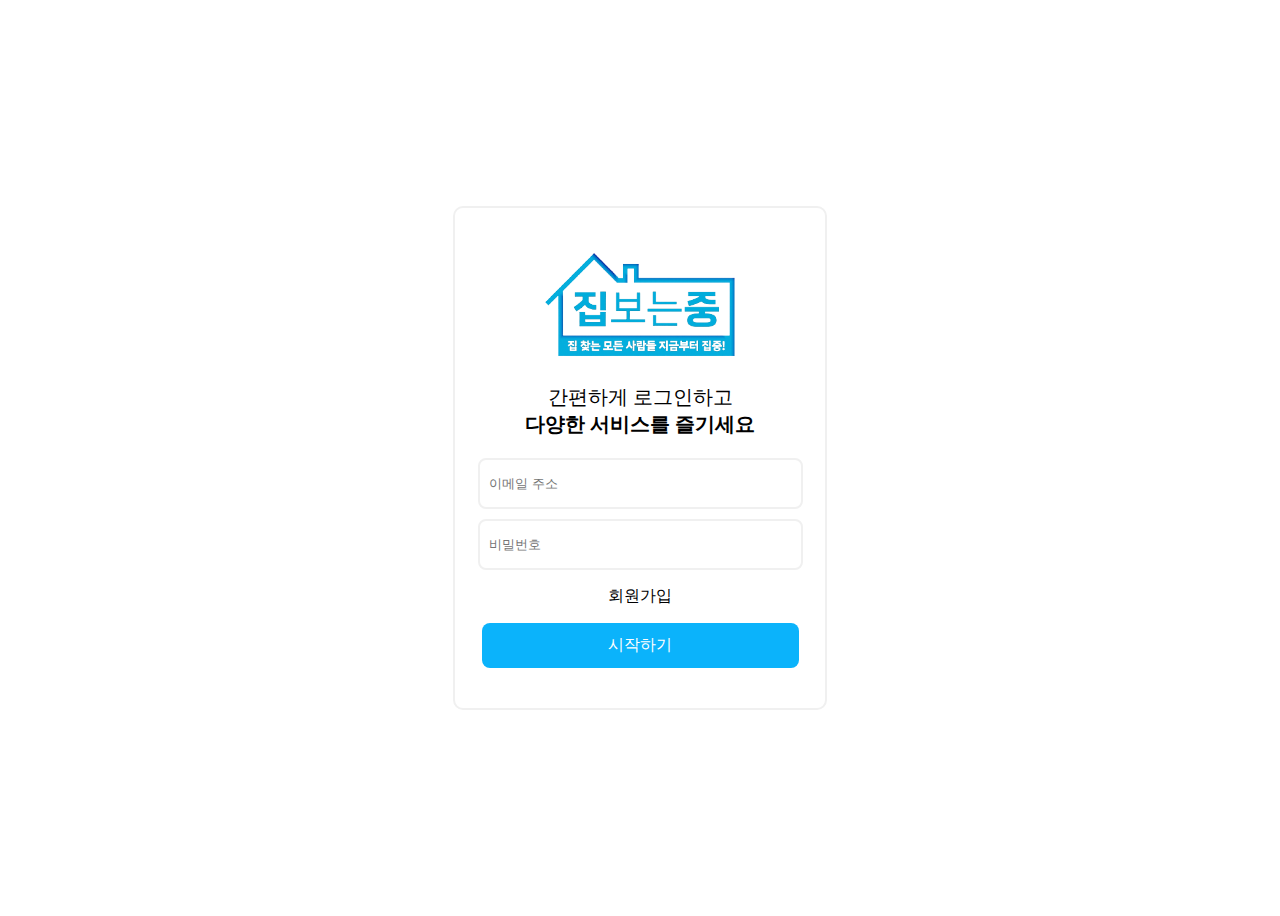
<file: src/main/resources/templates/emailLogin.html>
<!DOCTYPE html>
<html lang="en">
<head>
    <meta charset="UTF-8">
    <title>이메일로그인</title>
    <link rel="stylesheet" href="../static/css/emailLogin.css">
    <link rel="stylesheet" type="text/css" th:href="@{../static/css/emailLogin.css}">
</head>
<body>
<form id=loginForm method="post" th:action="@{member/login}">
    <div class="top-wrapper">
        <div class="wrapper">
            <div class="middle-wrapper">
                <img src="../static/images/집보는중m.png">


                <div class="text-wrapper">
                    <div>간편하게 로그인하고</div>
                    <div>다양한 서비스를 즐기세요</div>
                </div>

                <div class="login-wrapper">
                    <input type="text" name="email" placeholder="  이메일 주소"><br>
                    <input type="password" name="password" placeholder="  비밀번호">
                </div>
            </div>

            <div id="moveJoinBtn" class="start-join">회원가입</div>

            <input type="submit" id="loginBtn" class="loginBtn" value="시작하기">
        </div>
    </div>

</form>

<script src="https://code.jquery.com/jquery-3.6.0.min.js"></script>
<script>
    $('#moveJoinBtn').click(function () {
        window.location.href = 'join';
    });

    $('#loginForm').on('submit', function(event) {
        event.preventDefault();


        $.ajax({
            type: 'POST',
            url: '/member/login',
            data: $('#loginForm').serialize(),
            success: function(response) {

                if (response.result === '로그인 성공!') {
                    localStorage.setItem('token', response.token);
                    localStorage.setItem('refreshToken', response.refreshToken);

                    // index 페이지로 리디다이렉트
                    window.location.href = '/';
                } else {
                    alert('로그인 실패. 다시 시도해주세요.');
                }
            },
            error: function(error) {
                alert('로그인 실패. 다시 시도해주세요.');
            }
        });
    });

</script>

</body>
</html>
</file>
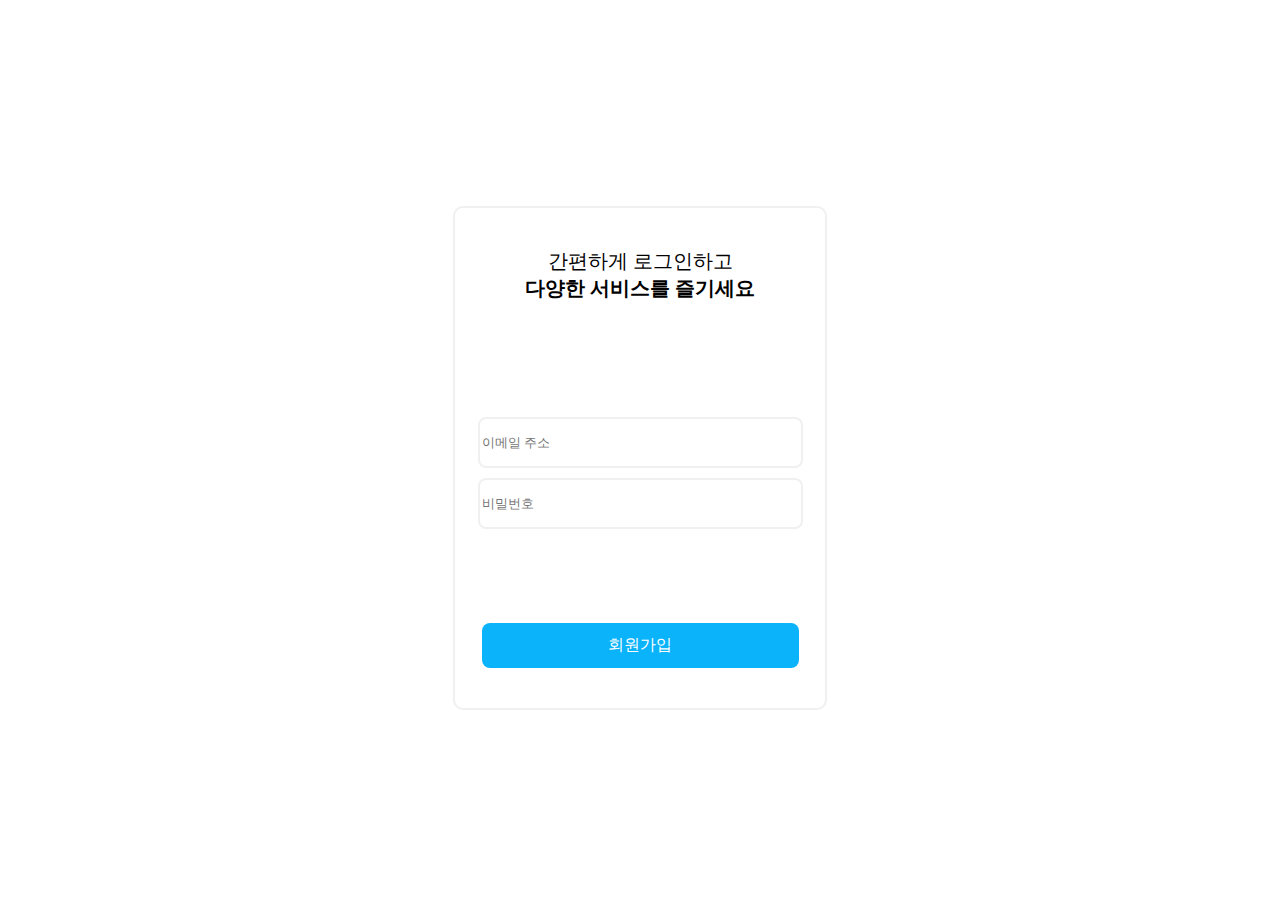
<file: src/main/resources/templates/join.html>
<!DOCTYPE html>
<html lang="ko">
<head>
    <meta charset="UTF-8">
    <title>Title</title>
    <link rel="stylesheet" href="../static/css/join.css">
    <link rel="stylesheet" type="text/css" th:href="@{../static/css/join.css}">
</head>
<body>
<form method="post" th:action="@{member/join}">
    <div class="top-wrapper">
        <div class="wrapper">
            <div class="text-wrapper">
                <div>간편하게 로그인하고</div>
                <div>다양한 서비스를 즐기세요</div>
            </div>

            <div class="join-wrapper">
                <input type="text" name="email" id="email" placeholder="이메일 주소"><br>
                <input type="password" name="password" id="password" placeholder="비밀번호">
            </div>

            <button type="submit" class="joinBtn" value="join">회원가입</button>
        </div>
    </div>
</form>
</body>
</html>
</file>
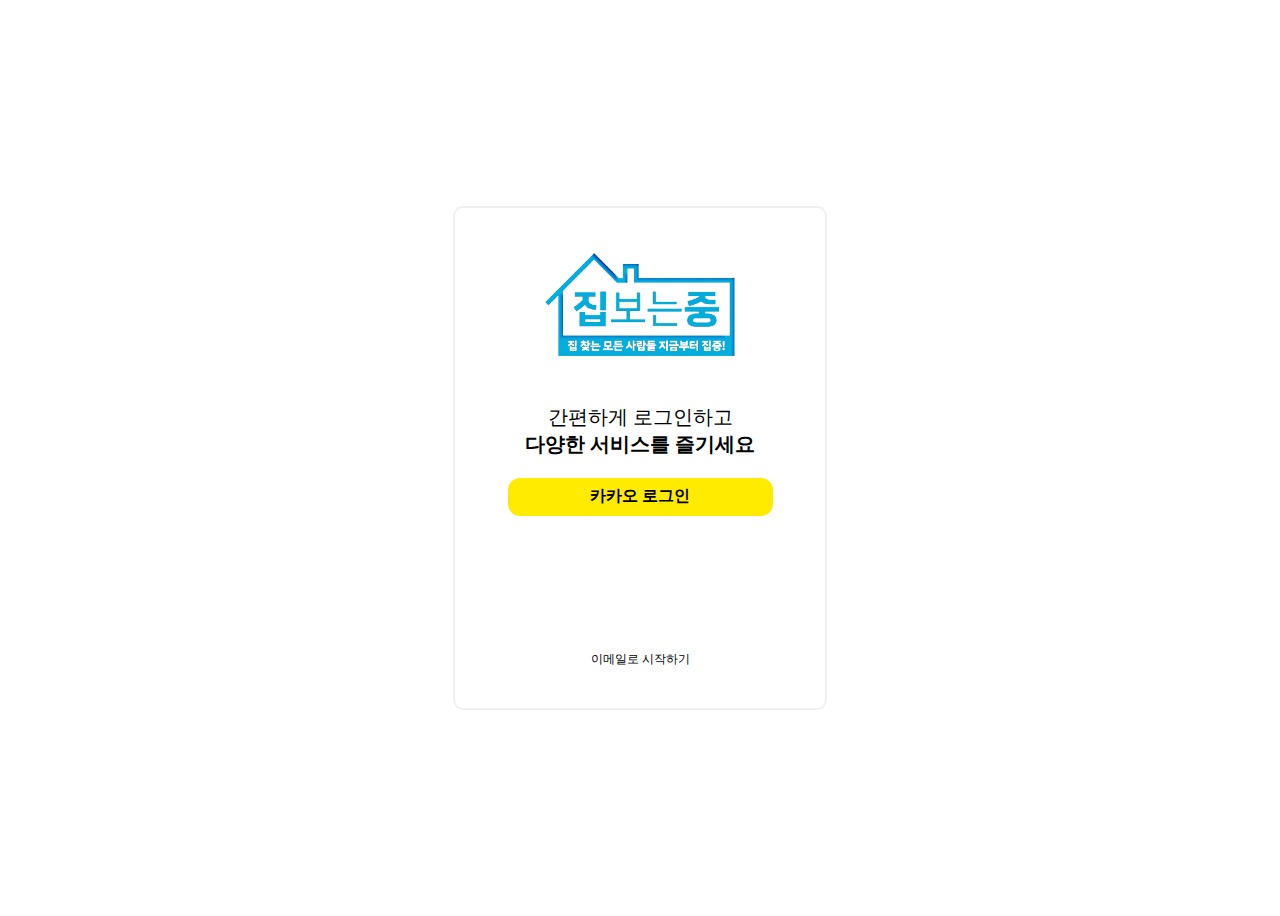
<file: src/main/resources/templates/kakaoLogin.html>
<!DOCTYPE html>
<html lang="en">
<head>
    <meta charset="UTF-8">
    <title>Title</title>
    <link rel="stylesheet" href="../static/css/kakaoLogin.css">
    <link rel="stylesheet" type="text/css" th:href="@{../static/css/kakaoLogin.css}">
</head>
<body>
<div class="top-wrapper">
    <div class="wrapper">
        <div class="middle-wrapper">
            <img src="../static/images/집보는중m.png">


            <div class="text-wrapper">
                <div>간편하게 로그인하고</div>
                <div>다양한 서비스를 즐기세요</div>
            </div>

                <a class="kakao-btn" th:href="@{/oauth2/authorization/kakao}">카카오 로그인</a>
        </div>

        <div id="moveLoginBtn" class="start-email">이메일로 시작하기</div>
    </div>
</div>
<script src="https://code.jquery.com/jquery-3.6.0.min.js"></script>
<script>


    $(document).ready(function () {
        $('#moveLoginBtn').click(function () {
            window.location.href = 'login';
        });
    })
</script>
</body>
</html>
</file>
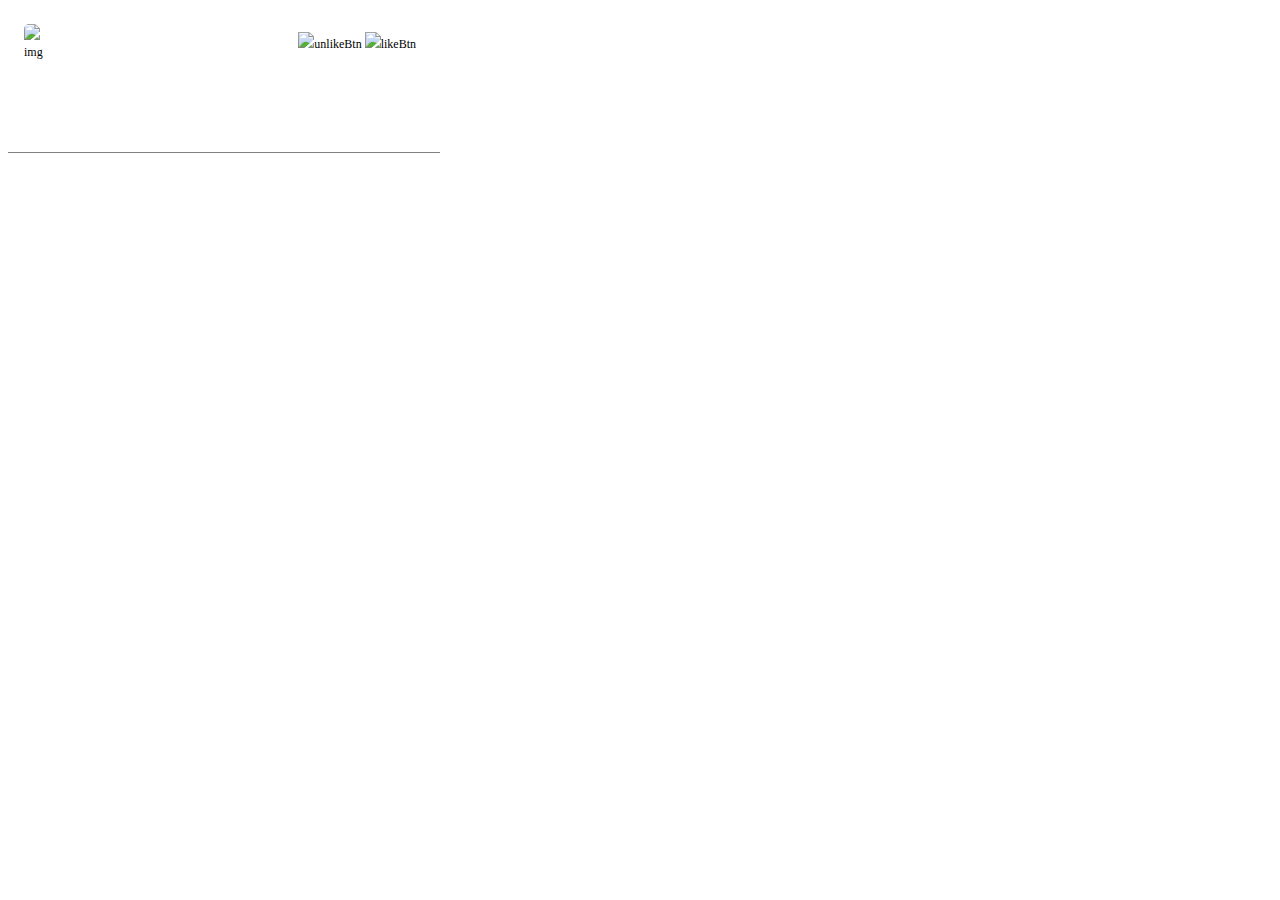
<file: src/main/resources/templates/common/boardList.html>
<!DOCTYPE html>
<html lang="en">
<head>
    <meta charset="UTF-8">
    <title>Title</title>
    <link rel="stylesheet" href="../../static/css/boardList.css">
</head>
<body>

<div th:each="board : ${allBoardList}">
    <div class="wrapper" th:data-id="${board.getId()}">
        <div class="imgWrap">
            <img class="roomImg" th:src="@{'../static' + ${board.getRoomImage()}}" alt="img" id="roomImg"/>
        </div>
        <div class="roomInfoWrap">
            <div class="priceWrap">
                <div class="price" th:if="${board.getRentType()} == ${board.getRentType().MONTH}" th:text="'월세 ' + ${board.getDeposit()} + '/' + ${board.getMonth()}"></div>
                <div class="price" th:if="${board.getRentType()} == ${board.getRentType().YEAR}" th:text="'전세 ' + ${board.getDeposit()}"></div>
<!--                <div class="heartWrap" id="heartWrap">-->
<!--                    <div th:each="likeBoard : ${likeBoardList}">-->
<!--                        <img th:if="${likeBoard.getBoardId()} == ${board.getId()}" th:src="@{../static/images/좋아요.png}" id="unlikeBtn" class="unlikeBtn" alt="unlikeBtn"/>-->
<!--                        <img th:if="${likeBoard.getBoardId()} != ${board.getId()}" th:src="@{../static/images/하트.png}" id="likeBtn" class="likeBtn" alt="likeBtn"/>-->
<!--                    </div>-->
<!--                </div>-->

                <div class="heartWrap" id="heartWrap" th:if="${board.isLikeBoard() != null}">
                    <img th:if="${board.isLikeBoard()} == true" th:src="@{../static/images/좋아요.png}" class="unlikeBtn" alt="unlikeBtn"/>
                    <img th:unless="${board.isLikeBoard()}" th:src="@{../static/images/하트.png}" class="likeBtn" alt="likeBtn"/>
                </div>
            </div>
            <div class="floorInfo">
                <div class="mr-7" th:text="${board.getFloorsNumber()} + '층'"></div>
                <div th:text="${board.roomArea} + '평'"></div>
            </div>
            <div class="addressInfo">
                <div th:text="${board.getAddress()}"></div>
            </div>
            <div class="roomContents" th:text="${board.getTitle()}"></div>
        </div>
    </div>
</div>
<script src="https://code.jquery.com/jquery-3.6.0.min.js"></script>
<script>
    // $(document).ready(function () {
    //
    //     $('.wrapper').click(function () {
    //         var boardId = $(this).data("id");
    //         window.location.href = "board/boardDetail/" + boardId;
    //     });
    //
    //     $('.likeBtn').click(function(event) {
    //         event.stopPropagation();
    //         var boardId = $(this).closest('.wrapper').data("id");
    //         var refreshToken = localStorage.getItem("refreshToken");
    //         var token = localStorage.getItem("token");
    //
    //
    //         if (!token || !refreshToken) {
    //             alert("로그인 후 이용 가능합니다.");
    //             return;
    //         }
    //
    //         $.ajax({
    //             url: "/like/" + boardId,
    //             type: "POST",
    //             headers: {
    //                 "X-AUTH-REFRESHTOKEN": refreshToken,
    //                 "X-AUTH-TOKEN": token
    //             },
    //             success: function(response) {
    //                 alert("게시글 좋아요 " + response);
    //                 location.reload();
    //
    //             },
    //             error: function(status, error) {
    //                 alert("좋아요 처리에 실패했습니다.");
    //             }
    //         });
    //     });
    // });

    $(document).ready(function () {

        $('.wrapper').click(function () {
            var boardId = $(this).data("id");
            window.location.href = "board/boardDetail/" + boardId;
        });

        $('.likeBtn').click(function(event) {
            event.stopPropagation();
            var $this = $(this);
            var boardId = $this.closest('.wrapper').data("id");
            var refreshToken = localStorage.getItem("refreshToken");
            var token = localStorage.getItem("token");

            if (!token || !refreshToken) {
                alert("로그인 후 이용 가능합니다.");
                return;
            }

            $.ajax({
                url: "/board/like/" + boardId,
                type: "POST",
                headers: {
                    "X-AUTH-REFRESHTOKEN": refreshToken,
                    "X-AUTH-TOKEN": token
                },
                success: function(response) {
                    if ($this.attr('src').includes('하트.png')) {
                        $this.attr('src', '../../static/images/좋아요.png');
                    }
                    alert("게시글 좋아요");
                },
                error: function(status, error) {
                    alert("좋아요 처리에 실패했습니다.");
                }
            });
        });

        $('.unlikeBtn').click(function(event) {
            event.stopPropagation();
            var $this = $(this);
            var boardId = $this.closest('.wrapper').data("id");
            var refreshToken = localStorage.getItem("refreshToken");
            var token = localStorage.getItem("token");

            if (!token || !refreshToken) {
                alert("로그인 후 이용 가능합니다.");
                return;
            }

            $.ajax({
                url: "/board/unlike/" + boardId,
                type: "DELETE",
                headers: {
                    "X-AUTH-REFRESHTOKEN": refreshToken,
                    "X-AUTH-TOKEN": token
                },
                success: function(response) {
                    if ($this.attr('src').includes('좋아요.png')) {
                        $this.attr('src', '../../static/images/하트.png');
                    }
                    alert("게시글 좋아요 취소");
                },
                error: function(status, error) {
                    alert("좋아요 취소 처리에 실패했습니다.");
                }
            });
        });
    });
</script>
</body>
</html>
</file>
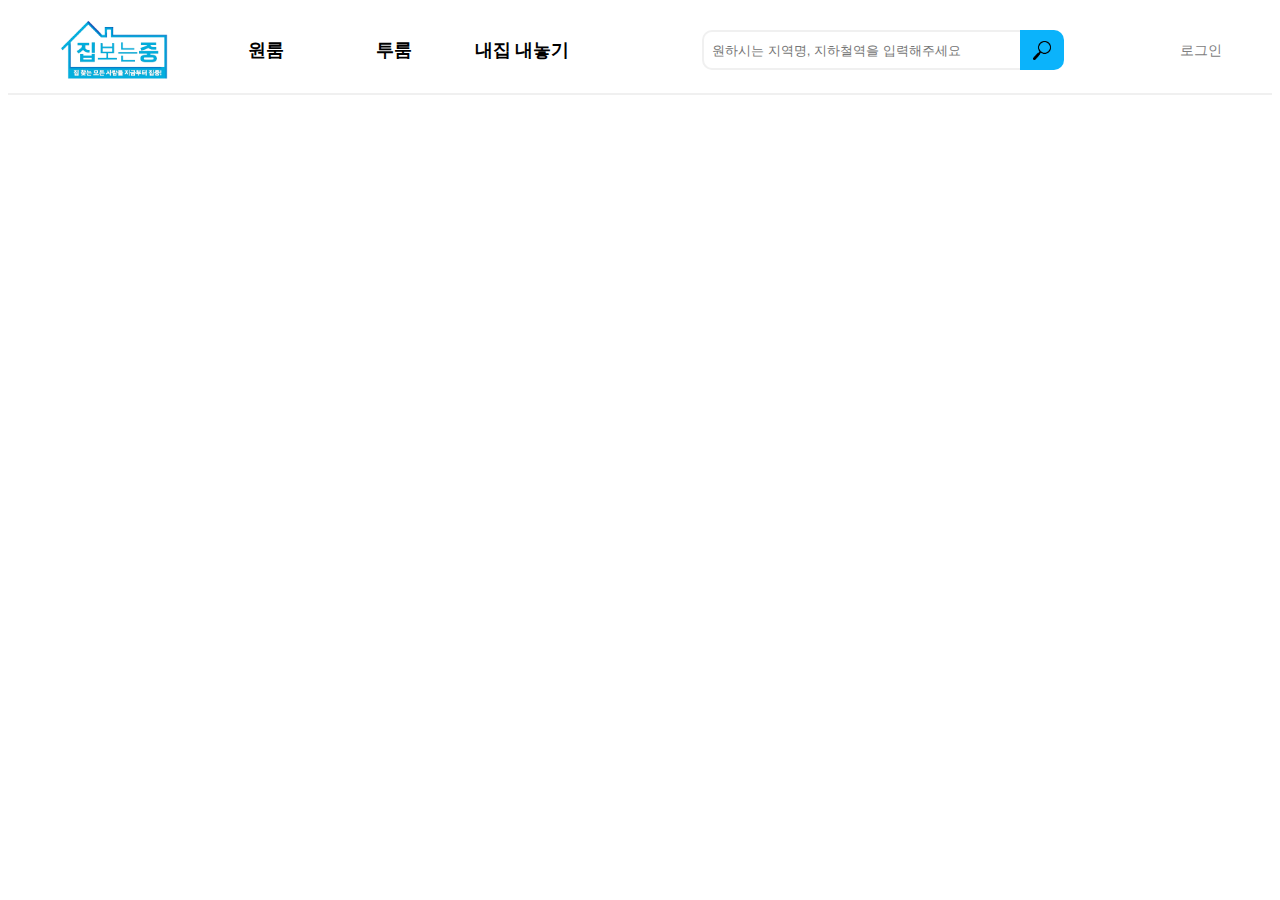
<file: src/main/resources/templates/common/header.html>
<!DOCTYPE html>
<html lang="ko" xmlns:th="http://www.thymeleaf.org">
<head>
    <meta charset="UTF-8">
    <title>Title</title>
    <link rel="stylesheet" href="../../static/css/header.css">
    <link rel="stylesheet" type="text/css" th:href="@{../static/css/header.css}">
</head>
<body>
<div class="top-wrapper">
    <div class="btn-wrapper">
        <img src="../../static/images/집보는중m.png" class="indexBtn" id="moveIndexBtn"/>
        <div class="text-wrapper">
            <span class="text">
                원룸
            </span>
            <span class="text">
                투룸
            </span>
            <span class="text" id="moveCreateBoard">
                내집 내놓기
            </span>

        </div>
    </div>
    <form onsubmit="searchPlaces(); return false;">
    <div class="searchBox">
<!--        <input class="searchText" type="text" placeholder="원하시는 지역명, 지하철역을 입력해주세요">-->
<!--        <button class="searchBtn" type="submit">-->
<!--            <img src="../../static/images/돋보기.png">-->
<!--        </button>-->


        <input id="keyword" class="searchText" type="text" placeholder="원하시는 지역명, 지하철역을 입력해주세요">
        <button class="searchBtn" type="submit">
            <img src="../../static/images/돋보기.png">
        </button>


    </div>
    </form>
    <div id="moveLoginBtn" class="loginBtn">
        로그인
    </div>
    <div id="userZone" class="userWrap">
        <div class="userName">
            <img src="../../static/images/useImg.png"/>
            <input type="hidden" id="memberNick" th:value="${memberNick}" readonly/>
            <span th:text="${memberNick} + ' 님 안녕하세요'"></span>
        </div>
        <div class="dropDown-box">
            <a>마이페이지</a>
            <a>로그아웃</a>
        </div>
    </div>

</div>
<script src="https://code.jquery.com/jquery-3.6.0.min.js"></script>
<script>
    $(document).ready(function () {
        var memberNick = $("#memberNick").val();

        if(memberNick != '') {  // memberNick 이 값이 있다면(로그인이 됐다면)
            $("#moveLoginBtn").hide();
            $("#userZone").show();
        } else {
            $("#moveLoginBtn").show();
            $("#userZone").hide();
        }

        $('#moveLoginBtn').click(function () {
           window.location.href = "/kakao";
        });

        $('#moveCreateBoard').click(function () {
            window.location.href = "createBoard"
        });

        $('#moveIndexBtn').click(function () {
            window.location.href = "/"
        });

    });


</script>

</body>
</html>
</file>
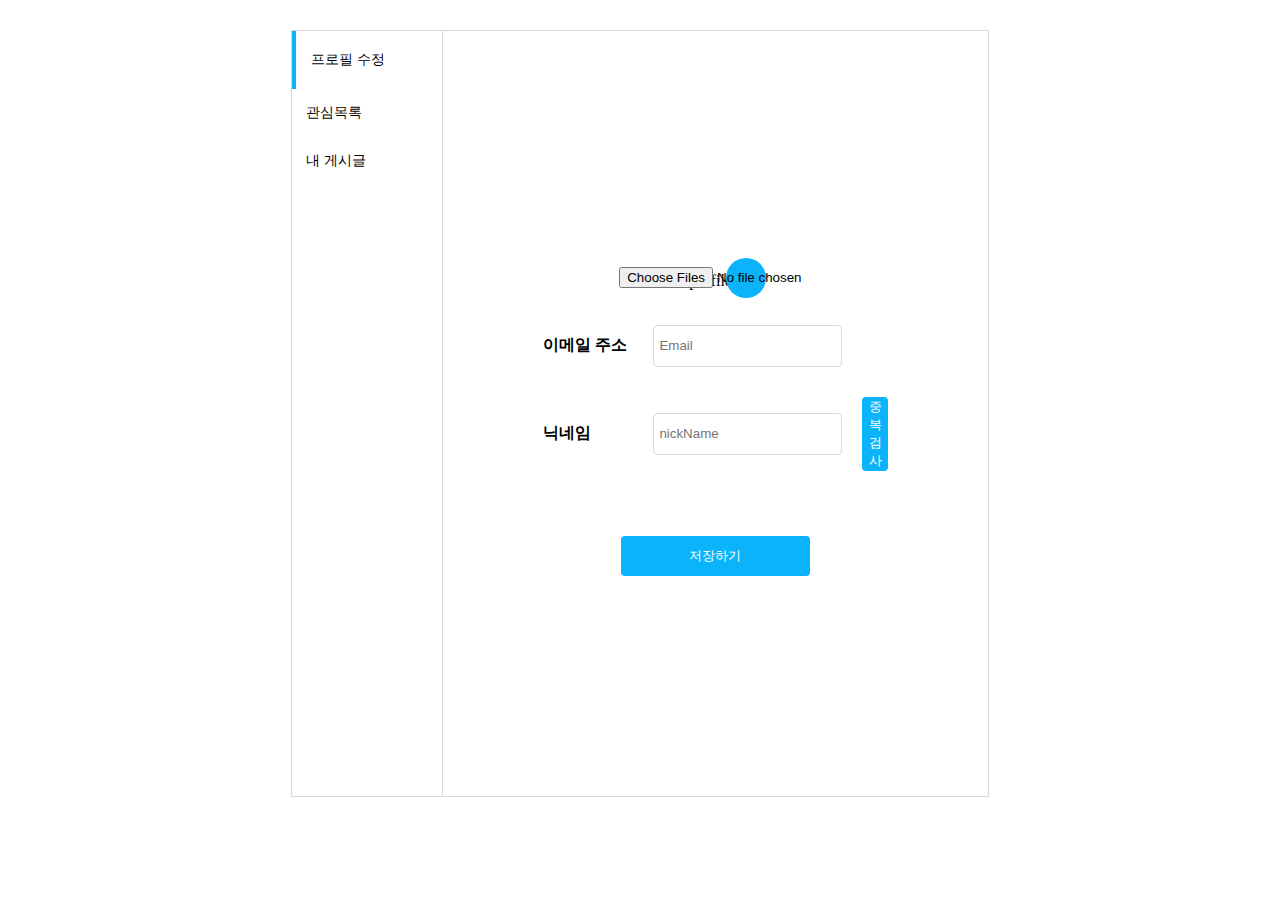
<file: src/main/resources/templates/member/myPage_edit.html>
<!DOCTYPE html>
<html lang="en">
<head>
    <meta charset="UTF-8">
    <title>Title</title>
    <link rel="stylesheet" href="../../static/css/myPage_edit.css">
</head>
<body>
<div class="myPage_layout">
    <div class="layout">
        <div class="layoutRouterWrap">
            <div class="router">
                <a class="routerLink">
                    <span>프로필 수정</span>
                </a>
                <a class="routerNoLink">
                    <span>관심목록</span>
                </a>
                <a class="routerNoLink">
                    <span>내 게시글</span>
                </a>
            </div>
        </div>

        <form class="editForm">
            <div class="editWrap">
                <div class="profileImgWrap">
                    <img alt="profileImg" />
                    <div class="editImgBtn">
                        <!-- 카메라 이미지 넣어야함 -->
                        <FaCamera color={"white"} onClick={handleClick} />
                        <input
                            className=" hidden"
                            type="file"
                            accept="image/jpg, image/jpeg, image/png"
                            multiple
                        />
                    </div>
                </div>
                <div class="userInfoInputWrap">
                    <div class="inputWrap">
                        <label htmlFor="email">
                            이메일 주소
                        </label>
                        <Input id="email" placeholder="Email" />
                    </div>
                    <div class="inputWrap">
                        <label htmlFor="nickName">
                            닉네임
                        </label>
                        <Input id="nickName" placeholder="nickName" />
                        <button class="duplicateCheck">중복검사</button>
                    </div>
                    <button class="saveBtn">저장하기</button>
                </div>
            </div>
        </form>

    </div>
</div>
</body>
</html>
</file>
<file: src/main/resources/static/css/emailLogin.css>
.top-wrapper {
    width: 100%;
    margin: 0 auto;
    padding: 0;
    height: 100vh;
    display: flex; /* Flexbox를 사용 */
    justify-content: center; /* 내용을 세로 중앙에 배치 */
    align-items: center; /* 내용을 가로 중앙에 배치 */
}
.wrapper {
    width: 350px; /* 가로 크기 */
    height: 420px; /* 세로 크기 */
    border: 2px solid #f0f0f0; /* 연한 회색 테두리 */
    border-radius: 10px; /* 모서리를 둥글게 */
    padding: 40px 10px; /* 내부 여백 */
    display: flex; /* Flexbox를 사용 */
    flex-direction: column; /* 자식 요소를 세로로 배치 */
    justify-content: space-between; /* 내용을 세로 중앙에 배치 */
    align-items: center; /* 내용을 가로 중앙에 배치 */
}

/* 이미지 스타일 */
.wrapper img {
    margin-bottom: 20px;
    width: 200px;
}

.middle-wrapper {
    display: flex;
    justify-content: center;
    align-items: center;
    flex-direction: column;
}

.text-wrapper {
    margin-bottom: 20px;
    display: flex;
    justify-content: center;
    align-items: center;
    flex-direction: column;
    font-size: 20px;
}

.text-wrapper div:first-child {

}

.text-wrapper div:last-child {
    font-weight: bold;
}

.loginBtn {
    width: 317px;
    height: 45px;
    display: flex;
    justify-content: center;
    align-items: center;
    background-color: #0BB3FB; /* 카카오 로그인 버튼의 배경색 */
    color: #ffff; /* 텍스트 색상 */
    border-radius: 8px; /* 모서리를 둥글게 */
    font-size: 16px; /* 폰트 크기 */
    border: 0;
    cursor: pointer;
}

.loginBtn:hover {
    background-color: #0AA9ED; /* 카카오 로그인 버튼의 배경색 */
    color: #ffff; /* 텍스트 색상 */
}

.login-wrapper {

}

.login-wrapper input:first-child {
    margin-bottom: 10px;
    width: 317px;
    height: 45px;
    border-radius: 8px; /* 모서리를 둥글게 */
    border: 2px solid #f0f0f0; /* 연한 회색 테두리 */
}

.login-wrapper input:last-child {
    width: 317px;
    height: 45px;
    border-radius: 8px; /* 모서리를 둥글게 */
    border: 2px solid #f0f0f0; /* 연한 회색 테두리 */
}
</file>
<file: src/main/resources/static/css/join.css>
.top-wrapper {
    width: 100%;
    margin: 0 auto;
    padding: 0;
    height: 100vh;
    display: flex; /* Flexbox를 사용 */
    justify-content: center; /* 내용을 세로 중앙에 배치 */
    align-items: center; /* 내용을 가로 중앙에 배치 */
}
.wrapper {
    width: 350px; /* 가로 크기 */
    height: 420px; /* 세로 크기 */
    border: 2px solid #f0f0f0; /* 연한 회색 테두리 */
    border-radius: 10px; /* 모서리를 둥글게 */
    padding: 40px 10px; /* 내부 여백 */
    display: flex; /* Flexbox를 사용 */
    flex-direction: column; /* 자식 요소를 세로로 배치 */
    justify-content: space-between; /* 내용을 세로 중앙에 배치 */
    align-items: center; /* 내용을 가로 중앙에 배치 */
}

.text-wrapper {
    margin-bottom: 20px;
    display: flex;
    justify-content: center;
    align-items: center;
    flex-direction: column;
    font-size: 20px;
}

.text-wrapper div:first-child {

}

.text-wrapper div:last-child {
    font-weight: bold;
}

.joinBtn {
    width: 317px;
    height: 45px;
    display: flex;
    justify-content: center;
    align-items: center;
    background-color: #0BB3FB; /* 카카오 로그인 버튼의 배경색 */
    color: #ffff; /* 텍스트 색상 */
    border-radius: 8px; /* 모서리를 둥글게 */
    font-size: 16px; /* 폰트 크기 */
    border: 0;
    cursor: pointer;
}

.joinBtn:hover {
    background-color: #0AA9ED; /* 카카오 로그인 버튼의 배경색 */
    color: #ffff; /* 텍스트 색상 */

}


.join-wrapper input:first-child {
    margin-bottom: 10px;
    width: 317px;
    height: 45px;
    border-radius: 8px; /* 모서리를 둥글게 */
    border: 2px solid #f0f0f0; /* 연한 회색 테두리 */

}

.join-wrapper input:last-child {
    width: 317px;
    height: 45px;
    border-radius: 8px; /* 모서리를 둥글게 */
    border: 2px solid #f0f0f0; /* 연한 회색 테두리 */
}
</file>
<file: src/main/resources/static/css/kakaoLogin.css>
.top-wrapper {
    width: 100%;
    margin: 0 auto;
    padding: 0;
    height: 100vh;
    display: flex; /* Flexbox를 사용 */
    justify-content: center; /* 내용을 세로 중앙에 배치 */
    align-items: center; /* 내용을 세로 중앙에 배치 */
}
.wrapper {
    width: 350px; /* 가로 크기 */
    height: 420px; /* 세로 크기 */
    border: 2px solid #f0f0f0; /* 연한 회색 테두리 */
    border-radius: 10px; /* 모서리를 둥글게 */
    padding: 40px 10px; /* 내부 여백 */
    display: flex; /* Flexbox를 사용 */
    flex-direction: column; /* 자식 요소를 세로로 배치 */
    justify-content: space-between; /* 내용을 세로 중앙에 배치 */
    align-items: center; /* 내용을 가로 중앙에 배치 */
}

/* 이미지 스타일 */
.wrapper img {
    margin-bottom: 40px;
    width: 200px;
}

.middle-wrapper {
    display: flex;
    justify-content: center;
    align-items: center;
    flex-direction: column;
}

.text-wrapper {
    margin-bottom: 20px;
    display: flex;
    justify-content: center;
    align-items: center;
    flex-direction: column;
    font-size: 20px;
}

.text-wrapper div:first-child {

}

.text-wrapper div:last-child {
    font-weight: bold;
}

.kakao-btn {
    width: 265px;
    height: 38px;
    display: flex;
    justify-content: center;
    align-items: center;
    background-color: #ffeb00; /* 카카오 로그인 버튼의 배경색 */
    color: #000; /* 텍스트 색상 */
    text-decoration: none; /* 밑줄 제거 */
    border-radius: 12px; /* 모서리를 둥글게 */
    font-size: 16px; /* 폰트 크기 */
    font-weight: bold; /* 폰트 굵기 */

}

.kakao-btn:hover {
    background-color: #ffe100; /* 마우스 호버 시 배경색 변경 */
    color: #000; /* 텍스트 색상 */
}

.start-email {
    font-size: 12px;
    cursor: pointer;
}
</file>
<file: src/main/resources/static/css/boardList.css>
.wrapper{
    display: flex;
    width: 25rem;
    padding: 1rem;
    height: 7rem;
    font-size: 12px;
    line-height: 1.5rem;
    border-bottom: 1px solid gray;
    cursor: pointer;
}

.imgWrap{
}

.roomImg{
    width: 8rem;
    height: 7rem;
    border-radius: 5px;
}

.roomInfoWrap{
    padding: 0.5rem;
    width: 100%;
}

.priceWrap{
    width: 100%;
    display: flex;
    justify-content: space-between;
}

.price{
    font-weight: bold;
    font-size: 16px;
}

.heartWrap {
    cursor: pointer;
}

.heartWrap img{
    width: 1.5rem;
}

.floorInfo{
    display: flex;
    width: 30%;
    justify-content: space-between;
}

.roomContents{
    color: #c0c0c0;
}
</file>
<file: src/main/resources/static/css/header.css>
/*!** {*!*/
/*!*    margin: 0 auto;*!*/
/*!*    padding: 0;*!*/
/*!*}*!*/

/*HEADER NAV-BAR*/
.top-wrapper {
    justify-content: space-between; /* 자식클래스를 어떻게 정렬할지 */
    border-bottom: 2px solid #f0f0f0; /* 연한 회색 테두리 */
    display: flex; /* Flexbox를 사용 */
    padding: 10px 50px; /* 상하 좌우 */
    align-items: center; /* 내용을 세로 중앙에 배치 */

}

.text-wrapper {
    display: flex;  /* 가로 정렬 */
    justify-content: center;
}

.btn-wrapper {
    display: flex;
    justify-content: center;
    align-items: center; /* 내용을 세로 중앙에 배치 */
}

.indexBtn {
    width: 7rem;
    margin-right: 2rem;
    cursor: pointer;
}

.text {
    font-size: 1.1rem;
    font-weight: bold;
    width: 8rem;
    display: flex;
    justify-content: center;
    cursor: pointer;
}

.loginBtn {
    color: gray;
    font-size: 0.9rem;
    cursor: pointer;
}

/*SEARCH-BAR*/
.searchBox {
    display: flex;
    height: 2.5rem;
    justify-content: center;
}

.searchText {
    border-radius: 10px 0 0 10px; /* 모서리를 둥글게 */
    border: 2px solid #f0f0f0; /* 연한 회색 테두리 */
    border-right: none;
    width: 300px;
    background-color: transparent; /* 투명색 */
    padding: 8px;
}

.searchBtn {
    background-color: #0BB3FB;
    border: none;
    border-radius: 0 10px 10px 0; /* 모서리를 둥글게 */
    padding: 13px;
    display: flex;
    align-items: center;
    cursor: pointer;
}

.searchBtn img {
    width: 18px;
}

/*USER*/
.userWrap {
    /*display: flex;*/
    display: inline-block;
    align-items: center; /* 내용을 세로 중앙에 배치 */
    cursor: pointer;
    position: relative;
}

.userName {
    display: flex;
    align-items: center; /* 내용을 세로 중앙에 배치 */
    cursor: pointer;
}

.userWrap:hover .dropDown-box {
    display: flex;
}

.userWrap img {
    width: 2.3rem;
    margin-right: 1rem;
}

.dropDown-box {
    padding: 0.5rem;
    width: 7rem;
    position: absolute;
    display: none;
    flex-direction: column;
    justify-content: center;
    align-items: center;
    top: 40px;
    border-radius: 10px;
    box-shadow: 1px 1px 3px #d9d9d9;
    background-color: white;

}



.dropDown-box a {
    line-height: 30px;
    text-decoration-line: none;
}

.dropDown-box a:hover {
    color: #0BB3FB;
    font-weight: bolder;
}
</file>
<file: src/main/resources/static/css/myPage_edit.css>
.myPage_layout{
    display: flex;
    justify-content: center;
    align-items: center;
    margin: 30px 0;
}

.layout{
    display: flex;
    width: 55%;
    height: 85dvh;
    border: 1px solid #d9d9d9;
}

.layoutRouterWrap{
    display: flex;
    flex-direction: column;
    width: 150px;
    border-right: 1px solid #d9d9d9;
}

.router{
    display: flex;
    flex-direction: column;
    width: 300rem;
    font-size: 14px;
}

.routerLink{
    border-left: 4px solid #0BB3FB;
    padding: 20px 15px;
    cursor: pointer;
}

.routerNoLink{
    padding: 15px 14px;
    cursor: pointer;
}

/*Edit*/
.editForm{
    display: flex;
    justify-content: center;
    align-items: center;
    flex-direction: column;
    padding: 100px;
    width: 100%;
}

.editWrap{
    display: flex;
    justify-content: center;
    align-items: center;
    flex-direction: column;
    width: 100%;
}

.profileImgWrap{
    padding: 20px;
    position: relative;
}

.profileImgWrap img{
    /*img 크기 수정해야함*/
    width: 100px;
}

.editImgBtn{
    background-color: #0BB3FB;
    display: flex;
    justify-content: center;
    align-items: center;
    width: 40px;
    height: 40px;
    border-radius: 50%;
    position: absolute;
    bottom: 12px;
    right: 12px;
    cursor: pointer;
}

.userInfoInputWrap{
    display: flex;
    justify-content: center;
    align-items: center;
    flex-direction: column;
    width: 100%;
}

.inputWrap{
    display: grid;
    grid-template-columns: 90px 3fr 1fr;
    gap: 20px;
    align-items: center;
    width: 100%;
    margin: 15px 0;
}

.inputWrap label{
    font-weight: 600;
}

.inputWrap input{
    height: 30px;
    border: 1px solid #d9d9d9;
    border-radius: 4px;
    padding: 5px;
}

.duplicateCheck{
    background-color: #0BB3FB;
    border: none;
    color: #ffffff;
    height: 100%;
    border-radius: 4px;
}

.duplicateCheck:hover{
    background-color: #178AF4;
    cursor: pointer;
}

.saveBtn{
    display: flex;
    justify-content: center;
    align-items: center;
    background-color: #0BB3FB;
    margin-top: 50px;
    width: 55%;
    border: none;
    height: 40px;
    color: #ffffff;
    border-radius: 4px;
}

.saveBtn:hover{
    background-color: #178AF4;
    cursor: pointer;
}
</file>
